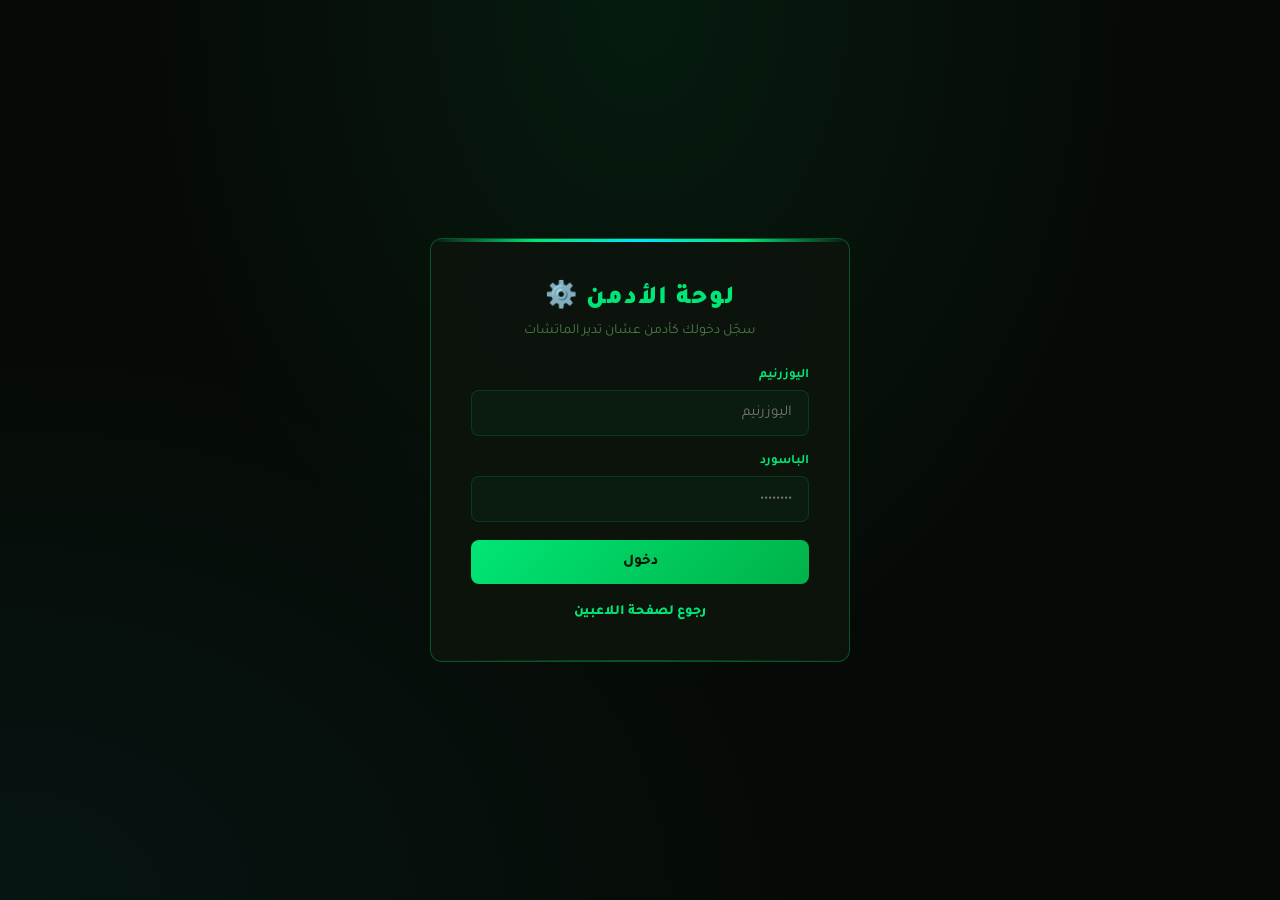
<file: admin-login.html>
<!DOCTYPE html>
<html lang="ar" dir="rtl">
<head>
<meta charset="UTF-8">
<meta name="viewport" content="width=device-width, initial-scale=1.0">
<title>دخول الأدمن - دوري التسلية</title>
<link rel="stylesheet" href="css/style.css">
</head>
<body>

<div class="auth-wrapper">
  <div class="auth-card">
    <h1>لوحة الأدمن ⚙️</h1>
    <p class="subtitle">سجّل دخولك كأدمن عشان تدير الماتشات</p>

    <div class="error-msg" id="adminErrorMsg"></div>

    <form onsubmit="handleAdminLogin(event)">
      <div class="form-group">
        <label>اليوزرنيم</label>
        <input type="text" id="adminUsername" placeholder="اليوزرنيم" required autocomplete="username">
      </div>
      <div class="form-group">
        <label>الباسورد</label>
        <input type="password" id="adminPassword" placeholder="••••••••" required autocomplete="current-password">
      </div>
      <button type="submit" class="btn-primary">دخول</button>
    </form>

    <p class="switch-link">
      <a href="index.html">رجوع لصفحة اللاعبين</a>
    </p>
  </div>
</div>

<script src="js/firebase-config.js"></script>
<script src="js/admin-auth.js"></script>

</body>
</html>
</file>
<file: css/style.css>
/* ==========================================================
   Point Legend Style - دوري التسلية
   ========================================================== */

@import url('https://fonts.googleapis.com/css2?family=Tajawal:wght@400;700;800;900&display=swap');

:root {
  --primary: #00e676;        /* Neon Green */
  --primary-dark: #00b248;
  --secondary: #00e5ff;      /* Cyan */
  --gold: #ffd600;
  --gold-dark: #ff8f00;
  --danger: #ff1744;
  --success: #00e676;
  --purple: #d500f9;
  --orange: #ff6d00;
  --bg-dark: #060a06;
  --bg-card: #0d150d;
  --bg-card-2: #0a120a;
  --text-primary: #e8ffe8;
  --text-secondary: #4a7a4a;
  --border: #0d2a0d;
  --radius: 12px;
  --radius-sm: 8px;
}

* { margin: 0; padding: 0; box-sizing: border-box; }

/* ===== Lightning Canvas - يبقى شغال ===== */
#lightning-canvas {
  position: fixed;
  inset: 0;
  width: 100%;
  height: 100%;
  pointer-events: none;
  z-index: 0;
}

body {
  font-family: 'Tajawal', 'Segoe UI', Tahoma, sans-serif;
  background: var(--bg-dark);
  color: var(--text-primary);
  direction: rtl;
  min-height: 100vh;
  background-image:
    radial-gradient(ellipse at 50% 0%, rgba(0,230,118,0.08) 0%, transparent 55%),
    radial-gradient(ellipse at 0% 100%, rgba(0,229,255,0.05) 0%, transparent 45%);
}

body > *:not(#lightning-canvas) {
  position: relative;
  z-index: 1;
}

/* ===== Layout ===== */
.container { max-width: 1100px; margin: 0 auto; padding: 20px; }

/* ===== Topbar ===== */
.topbar {
  display: flex;
  justify-content: space-between;
  align-items: center;
  padding: 14px 24px;
  background: rgba(6, 10, 6, 0.96);
  border-bottom: 2px solid var(--primary);
  position: sticky;
  top: 0;
  z-index: 100;
  backdrop-filter: blur(16px);
}

.logo {
  font-size: 20px;
  font-weight: 900;
  color: var(--primary);
  letter-spacing: 1px;
  display: flex;
  align-items: center;
  gap: 8px;
}

.user-info { display: flex; align-items: center; gap: 12px; }

.points-badge {
  background: linear-gradient(135deg, var(--gold), var(--gold-dark));
  color: #1a1000;
  font-weight: 900;
  padding: 7px 16px;
  border-radius: 20px;
  font-size: 14px;
  display: flex;
  align-items: center;
  gap: 6px;
}

/* ===== Auth Forms ===== */
.auth-wrapper {
  min-height: 100vh;
  display: flex;
  align-items: center;
  justify-content: center;
  padding: 20px;
}

.auth-card {
  background: rgba(13, 21, 13, 0.9);
  border: 1px solid rgba(0, 230, 118, 0.3);
  border-radius: var(--radius);
  padding: 40px;
  width: 100%;
  max-width: 420px;
  backdrop-filter: blur(20px);
  position: relative;
  overflow: hidden;
}

.auth-card::before {
  content: '';
  position: absolute;
  top: 0; left: 0; right: 0;
  height: 3px;
  background: linear-gradient(90deg, transparent, var(--primary), var(--secondary), var(--primary), transparent);
}

.auth-card::after {
  content: '';
  position: absolute;
  bottom: 0; left: 0; right: 0;
  height: 1px;
  background: linear-gradient(90deg, transparent, rgba(0,230,118,0.3), transparent);
}

.auth-card h1 {
  text-align: center;
  margin-bottom: 8px;
  font-size: 26px;
  font-weight: 900;
  color: var(--primary);
  letter-spacing: 1px;
}

.auth-card .subtitle {
  text-align: center;
  color: var(--text-secondary);
  margin-bottom: 28px;
  font-size: 14px;
}

.form-group { margin-bottom: 18px; }

.form-group label {
  display: block;
  margin-bottom: 6px;
  font-size: 13px;
  color: var(--primary);
  font-weight: 700;
}

input, select {
  width: 100%;
  padding: 13px 16px;
  background: rgba(0, 230, 118, 0.04);
  border: 1px solid rgba(0, 230, 118, 0.15);
  border-radius: var(--radius-sm);
  color: var(--text-primary);
  font-size: 15px;
  font-family: inherit;
  transition: border-color 0.2s, background 0.2s;
}

input:focus, select:focus {
  outline: none;
  border-color: var(--primary);
  background: rgba(0, 230, 118, 0.07);
}

/* ===== Buttons ===== */
button, .btn {
  cursor: pointer;
  border: none;
  border-radius: var(--radius-sm);
  padding: 13px 20px;
  font-size: 15px;
  font-weight: 800;
  font-family: inherit;
  transition: all 0.2s;
}

.btn-primary {
  background: linear-gradient(135deg, var(--primary), var(--primary-dark));
  color: #021a08;
  width: 100%;
  border: none;
  position: relative;
  overflow: hidden;
}

.btn-primary::after {
  content: '';
  position: absolute;
  inset: 0;
  background: linear-gradient(90deg, transparent, rgba(255,255,255,0.15), transparent);
  transform: translateX(-100%);
  transition: transform 0.4s;
}

.btn-primary:hover::after { transform: translateX(100%); }
.btn-primary:hover { transform: translateY(-2px); filter: brightness(1.1); }

.btn-secondary {
  background: rgba(0, 230, 118, 0.08);
  color: var(--primary);
  border: 1px solid rgba(0, 230, 118, 0.25);
}

.btn-secondary:hover {
  background: rgba(0, 230, 118, 0.15);
  border-color: var(--primary);
}

.btn-danger {
  background: rgba(255, 23, 68, 0.1);
  color: var(--danger);
  border: 1px solid rgba(255, 23, 68, 0.3);
}

.btn-danger:hover { background: rgba(255, 23, 68, 0.2); }

.btn-success {
  background: linear-gradient(135deg, var(--primary), var(--primary-dark));
  color: #021a08;
  border: none;
}

.btn-sm { padding: 7px 14px; font-size: 12px; border-radius: 6px; }

.switch-link {
  text-align: center;
  margin-top: 20px;
  font-size: 14px;
  color: var(--text-secondary);
}

.switch-link a {
  color: var(--primary);
  cursor: pointer;
  font-weight: 800;
  text-decoration: none;
}

.error-msg {
  background: rgba(255, 23, 68, 0.08);
  border: 1px solid rgba(255, 23, 68, 0.3);
  color: #ff6b8a;
  padding: 10px 14px;
  border-radius: var(--radius-sm);
  font-size: 13px;
  margin-bottom: 16px;
  display: none;
}

/* ===== Section Title ===== */
.section-title {
  font-size: 18px;
  font-weight: 900;
  margin: 28px 0 16px;
  display: flex;
  align-items: center;
  gap: 10px;
  color: var(--text-primary);
}

.section-title::after {
  content: '';
  flex: 1;
  height: 2px;
  background: linear-gradient(90deg, var(--primary), transparent);
  border-radius: 2px;
}

/* ===== Matches Grid ===== */
.matches-grid {
  display: grid;
  grid-template-columns: repeat(auto-fill, minmax(320px, 1fr));
  gap: 16px;
}

.match-card {
  background: var(--bg-card);
  border: 1px solid rgba(0, 230, 118, 0.12);
  border-radius: var(--radius);
  padding: 20px;
  transition: transform 0.2s, border-color 0.2s;
  position: relative;
  overflow: hidden;
}

.match-card::before {
  content: '';
  position: absolute;
  top: 0; right: 0;
  width: 100%; height: 3px;
  background: linear-gradient(90deg, transparent, var(--primary), transparent);
  opacity: 0;
  transition: opacity 0.2s;
}

.match-card:hover {
  border-color: rgba(0, 230, 118, 0.4);
  transform: translateY(-3px);
}

.match-card:hover::before { opacity: 1; }

.match-game-tag {
  display: inline-block;
  background: rgba(0, 230, 118, 0.1);
  color: var(--primary);
  font-size: 11px;
  font-weight: 800;
  padding: 4px 12px;
  border-radius: 20px;
  margin-bottom: 12px;
  border: 1px solid rgba(0, 230, 118, 0.25);
}

.match-status {
  float: left;
  font-size: 11px;
  font-weight: 800;
  padding: 4px 12px;
  border-radius: 20px;
}

.status-open {
  background: rgba(0, 230, 118, 0.12);
  color: var(--primary);
  border: 1px solid rgba(0, 230, 118, 0.3);
}
.status-closed {
  background: rgba(255, 109, 0, 0.12);
  color: var(--orange);
  border: 1px solid rgba(255, 109, 0, 0.3);
}
.status-finished {
  background: rgba(100, 100, 100, 0.1);
  color: var(--text-secondary);
  border: 1px solid rgba(100,100,100,0.2);
}

.match-players {
  display: flex;
  justify-content: space-between;
  align-items: center;
  margin: 16px 0;
  font-size: 17px;
  font-weight: 800;
}

.vs-text {
  color: var(--gold);
  font-size: 13px;
  font-weight: 900;
  background: rgba(255, 214, 0, 0.1);
  padding: 4px 10px;
  border-radius: 6px;
}

.match-meta { color: var(--text-secondary); font-size: 12px; margin-bottom: 14px; }

.bet-form {
  border-top: 1px solid rgba(0, 230, 118, 0.1);
  padding-top: 14px;
  margin-top: 14px;
}

.bet-options { display: flex; gap: 8px; margin-bottom: 10px; }

.bet-option {
  flex: 1;
  text-align: center;
  padding: 10px;
  background: rgba(0, 230, 118, 0.04);
  border: 1px solid rgba(0, 230, 118, 0.12);
  border-radius: var(--radius-sm);
  cursor: pointer;
  font-size: 12px;
  font-weight: 700;
  transition: all 0.2s;
  color: var(--text-secondary);
}

.bet-option.selected {
  background: rgba(0, 230, 118, 0.15);
  border-color: var(--primary);
  color: var(--primary);
}

.bet-points-row { display: flex; gap: 8px; }
.bet-points-row input { flex: 1; }

.match-result {
  background: rgba(0, 230, 118, 0.07);
  border: 1px solid rgba(0, 230, 118, 0.25);
  border-radius: var(--radius-sm);
  padding: 10px 14px;
  font-size: 13px;
  margin-top: 10px;
  color: var(--primary);
}

/* ===== Leaderboard Table ===== */
.data-table {
  width: 100%;
  border-collapse: collapse;
  background: var(--bg-card);
  border-radius: var(--radius);
  overflow: hidden;
  border: 1px solid rgba(0, 230, 118, 0.12);
}

.data-table th, .data-table td {
  padding: 13px 16px;
  text-align: right;
  font-size: 14px;
  border-bottom: 1px solid rgba(0, 230, 118, 0.06);
}

.data-table th {
  background: linear-gradient(135deg, rgba(0,230,118,0.15), rgba(0,230,118,0.05));
  color: var(--primary);
  font-weight: 800;
  font-size: 12px;
  letter-spacing: 1px;
}

.data-table tr:last-child td { border-bottom: none; }

.data-table tr:hover td {
  background: rgba(0, 230, 118, 0.04);
}

/* ===== Rank Badges ===== */
.rank-badge {
  display: inline-flex;
  align-items: center;
  justify-content: center;
  width: 28px;
  height: 28px;
  border-radius: 50%;
  font-weight: 900;
  font-size: 12px;
  background: rgba(100,100,100,0.15);
  color: var(--text-secondary);
  border: 1px solid rgba(100,100,100,0.2);
}

.rank-1 {
  background: linear-gradient(135deg, var(--gold), var(--gold-dark));
  color: #1a1000;
  border: none;
}
.rank-2 {
  background: linear-gradient(135deg, #c0c0c0, #909090);
  color: #111;
  border: none;
}
.rank-3 {
  background: linear-gradient(135deg, #cd7f32, #a05a1a);
  color: #111;
  border: none;
}

/* ===== Tabs ===== */
.tabs {
  display: flex;
  gap: 4px;
  margin-bottom: 20px;
  border-bottom: 2px solid rgba(0, 230, 118, 0.15);
  padding-bottom: 0;
}

.tab {
  padding: 12px 20px;
  cursor: pointer;
  color: var(--text-secondary);
  font-weight: 800;
  font-size: 14px;
  border-bottom: 3px solid transparent;
  margin-bottom: -2px;
  transition: all 0.2s;
  border-radius: var(--radius-sm) var(--radius-sm) 0 0;
}

.tab:hover {
  color: var(--primary);
  background: rgba(0, 230, 118, 0.05);
}

.tab.active {
  color: var(--primary);
  border-bottom-color: var(--primary);
  background: rgba(0, 230, 118, 0.07);
}

/* ===== Admin Panel ===== */
.admin-panel {
  background: var(--bg-card);
  border: 1px solid rgba(0, 230, 118, 0.12);
  border-radius: var(--radius);
  padding: 24px;
  margin-bottom: 24px;
  position: relative;
}

.admin-panel::before {
  content: '';
  position: absolute;
  top: 0; left: 0; right: 0;
  height: 3px;
  background: linear-gradient(90deg, var(--primary), var(--secondary), var(--purple));
  border-radius: var(--radius) var(--radius) 0 0;
}

.form-row { display: grid; grid-template-columns: 1fr 1fr; gap: 14px; }

.empty-state {
  text-align: center;
  padding: 60px 20px;
  color: var(--text-secondary);
}

.empty-state .icon { font-size: 48px; margin-bottom: 12px; }

.loading {
  text-align: center;
  padding: 40px;
  color: var(--primary);
  font-weight: 700;
  animation: pulse-fade 1.5s ease-in-out infinite;
}

@keyframes pulse-fade {
  0%, 100% { opacity: 0.4; }
  50%       { opacity: 1; }
}

.hidden { display: none !important; }

/* ===== Toast ===== */
.toast {
  position: fixed;
  bottom: 24px;
  left: 50%;
  transform: translateX(-50%);
  background: var(--bg-card);
  border: 1px solid rgba(0, 230, 118, 0.2);
  padding: 14px 28px;
  border-radius: 24px;
  font-size: 14px;
  font-weight: 700;
  z-index: 1000;
  backdrop-filter: blur(16px);
}

.toast.success {
  background: rgba(0, 230, 118, 0.12);
  border-color: rgba(0, 230, 118, 0.4);
  color: var(--primary);
}

.toast.error {
  background: rgba(255, 23, 68, 0.1);
  border-color: rgba(255, 23, 68, 0.4);
  color: #ff6b8a;
}

/* ===== Notification Badge ===== */
#tab-notifications { position: relative !important; }

.notif-count-badge {
  display: inline-flex;
  align-items: center;
  justify-content: center;
  background: var(--danger);
  color: white;
  font-size: 10px;
  font-weight: 900;
  min-width: 18px;
  height: 18px;
  border-radius: 9px;
  padding: 0 5px;
  margin-right: 4px;
  vertical-align: middle;
  animation: notif-pop 0.4s cubic-bezier(0.34,1.56,0.64,1);
}

@keyframes notif-pop {
  from { transform: scale(0); opacity: 0; }
  to   { transform: scale(1); opacity: 1; }
}

/* ===== Scrollbar ===== */
::-webkit-scrollbar       { width: 5px; }
::-webkit-scrollbar-track { background: var(--bg-dark); }
::-webkit-scrollbar-thumb {
  background: linear-gradient(180deg, var(--primary), var(--primary-dark));
  border-radius: 3px;
}

/* ===== Select ===== */
select option { background: #0d150d; color: var(--text-primary); }

/* ===== Responsive ===== */
@media (max-width: 600px) {
  .form-row  { grid-template-columns: 1fr; }
  .auth-card { padding: 28px 20px; }

  /* --- Topbar --- */
  .topbar {
    flex-direction: column;
    align-items: stretch;
    padding: 10px 14px;
    gap: 8px;
  }

  .logo {
    font-size: 17px;
    justify-content: center;
  }

  .user-info {
    display: flex;
    flex-wrap: wrap;
    justify-content: center;
    align-items: center;
    gap: 6px;
  }

  .points-badge {
    font-size: 12px;
    padding: 5px 12px;
  }

  #userName {
    font-size: 12px !important;
    max-width: 90px;
    overflow: hidden;
    text-overflow: ellipsis;
    white-space: nowrap;
  }

  #adRewardBtn {
    font-size: 11px !important;
    padding: 5px 10px !important;
  }

  .btn-sm {
    padding: 5px 10px;
    font-size: 11px;
  }

  /* --- Tabs --- */
  .tabs {
    gap: 2px;
    overflow-x: auto;
    flex-wrap: nowrap;
    -webkit-overflow-scrolling: touch;
  }

  .tab {
    padding: 9px 12px;
    font-size: 12px;
    white-space: nowrap;
    flex-shrink: 0;
  }

  /* --- Matches Grid --- */
  .matches-grid {
    grid-template-columns: 1fr;
  }

  /* --- Table --- */
  .data-table th, .data-table td {
    padding: 10px 10px;
    font-size: 12px;
  }

  /* --- Container --- */
  .container {
    padding: 12px;
  }
}
</file>
